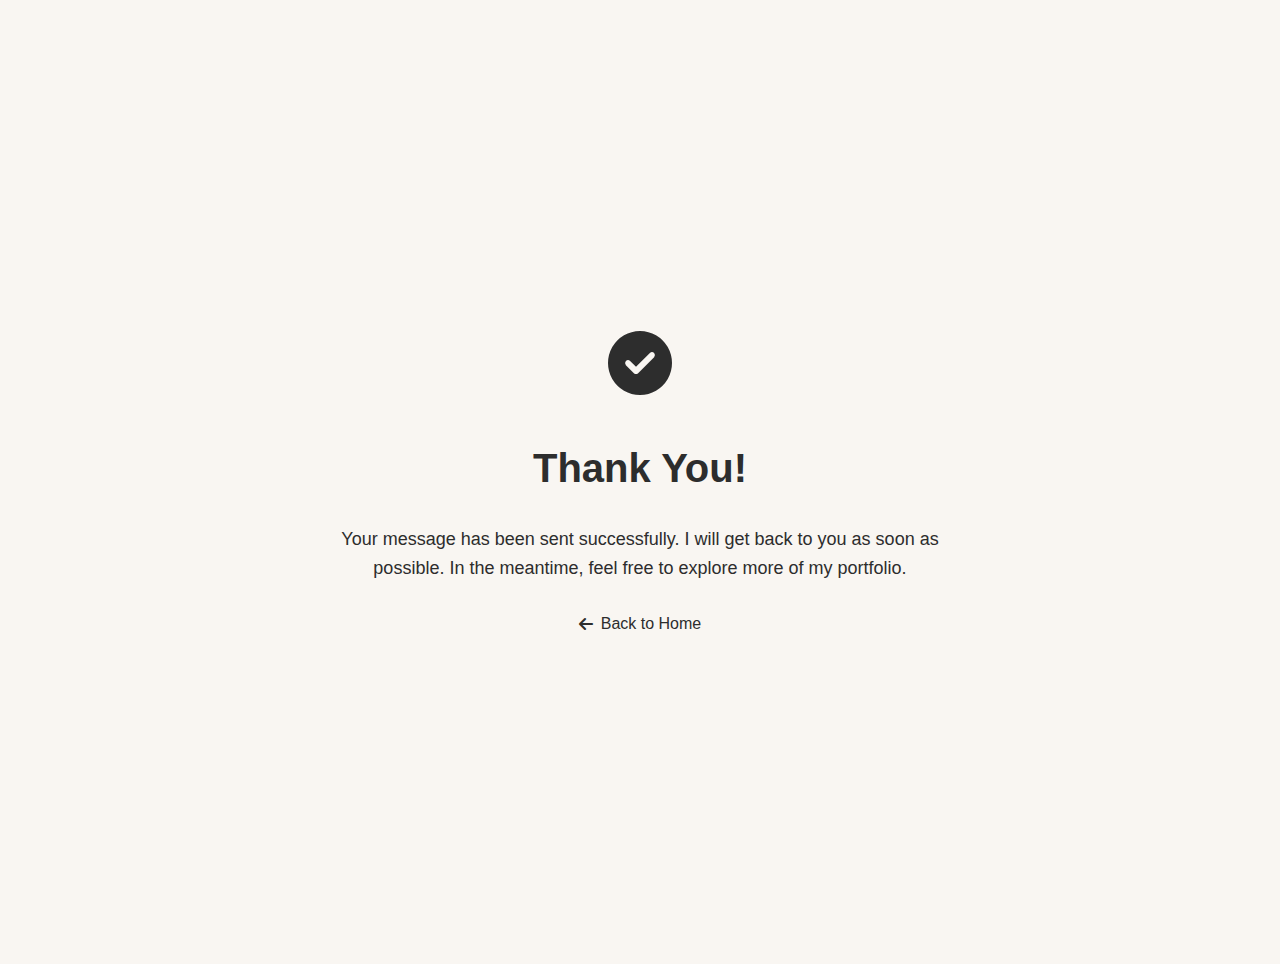
<file: thank-you.html>
<!DOCTYPE html>
<html lang="en">
<head>
    <meta charset="UTF-8">
    <meta name="viewport" content="width=device-width, initial-scale=1.0">
    <title>Thank You - Arpit Jain</title>
    <!-- Google Fonts -->
    <link rel="preconnect" href="https://fonts.googleapis.com">
    <link rel="preconnect" href="https://fonts.gstatic.com" crossorigin>
    <link href="https://fonts.googleapis.com/css2?family=Poppins:wght@300;400;500;600;700&display=swap" rel="stylesheet">
    <!-- Font Awesome -->
    <link rel="stylesheet" href="https://cdnjs.cloudflare.com/ajax/libs/font-awesome/6.4.0/css/all.min.css">
    <!-- Custom CSS -->
    <link rel="stylesheet" href="css/style.css">
    <style>
        .thank-you-container {
            min-height: 100vh;
            display: flex;
            flex-direction: column;
            align-items: center;
            justify-content: center;
            text-align: center;
            padding: 2rem;
        }

        .thank-you-icon {
            font-size: 4rem;
            color: var(--success-color);
            margin-bottom: 1.5rem;
        }

        .thank-you-title {
            font-size: 2.5rem;
            color: var(--text-color);
            margin-bottom: 1rem;
        }

        .thank-you-message {
            font-size: 1.125rem;
            color: var(--light-text);
            max-width: 600px;
            margin-bottom: 2rem;
            line-height: 1.6;
        }

        .back-home {
            display: inline-flex;
            align-items: center;
            gap: 0.5rem;
            color: var(--primary-color);
            text-decoration: none;
            font-weight: 500;
            transition: color 0.2s ease;
        }

        .back-home:hover {
            color: var(--secondary-color);
        }

        /* Mobile optimizations */
        @media (max-width: 768px) {
            .thank-you-container {
                padding: 1.5rem 1rem;
            }
            
            .thank-you-icon {
                font-size: 3rem;
            }
            
            .thank-you-title {
                font-size: 1.8rem;
            }

            .thank-you-message {
                font-size: 1rem;
                padding: 0 0.5rem;
            }
            
            .back-home {
                font-size: 1rem;
                padding: 0.8rem 1.5rem;
                background: var(--accent);
                color: white;
                border-radius: 8px;
                min-height: 44px;
            }
        }
        
        @media (max-width: 480px) {
            .thank-you-icon {
                font-size: 2.5rem;
            }
            
            .thank-you-title {
                font-size: 1.5rem;
            }

            .thank-you-message {
                font-size: 0.95rem;
            }
        }
    </style>
</head>
<body>
    <div class="thank-you-container">
        <i class="fas fa-check-circle thank-you-icon"></i>
        <h1 class="thank-you-title">Thank You!</h1>
        <p class="thank-you-message">
            Your message has been sent successfully. I will get back to you as soon as possible.
            In the meantime, feel free to explore more of my portfolio.
        </p>
        <a href="index.html" class="back-home">
            <i class="fas fa-arrow-left"></i>
            Back to Home
        </a>
    </div>

    <script>
        // Redirect to home page after 10 seconds
        setTimeout(() => {
            window.location.href = 'index.html';
        }, 10000);
    </script>
</body>
</html>
</file>
<file: css/style.css>
/* Reset and base styles */
body {
    font-family: 'Space Grotesk', sans-serif;
    background: #f9f6f2;
    color: #2d2d2d;
    margin: 0;
    padding: 0;
}
/* Theming */
:root {
    --bg: #f9f6f2;
    --text: #2d2d2d;
    --card: #ffffff;
    --muted: #3d405b;
    --accent: #e07a5f;
    --accent-2: #f4a261;
}
[data-theme="dark"] {
    --bg: #0f1115;
    --text: #e6e6e6;
    --card: #161922;
    --muted: #d0d3e0;
    --accent: #ffa07a;
    --accent-2: #ffbe7a;
}
body { background: var(--bg); color: var(--text); }
.hero, .about, .skills, .projects, .contact, .now, .education { background: var(--card); }
.logo, nav a, .section-title { color: var(--muted); }
.contact-form button { background: var(--accent); }
.contact-form button:hover { background: var(--accent-2); }

.container {
    max-width: 1100px;
    margin: 0 auto;
    padding: 2rem 2.5rem;
}

header {
    display: flex;
    align-items: center;
    justify-content: space-between;
    padding: 2rem 0 1rem 0;
    background: none;
}

.logo {
    font-size: 2rem;
    font-weight: 700;
    color: var(--muted);
    letter-spacing: 1px;
}

nav {
    display: flex;
    gap: 1.5rem;
}
nav a {
    text-decoration: none;
    color: var(--muted);
    font-weight: 500;
    border-bottom: 2px solid transparent;
    transition: border 0.2s;
}
nav a:hover {
    border-bottom: 2px solid var(--accent);
}

.hero {
    display: flex;
    flex-direction: column;
    align-items: flex-start;
    position: relative;
    margin-top: 2rem;
    background: var(--card);
    border-radius: 24px;
    box-shadow: 0 4px 24px rgba(61,64,91,0.07);
    padding: 2.5rem 2rem 2rem 2rem;
}
.hero-content {
    z-index: 2;
}
.hero-title {
    font-size: 2.7rem;
    font-weight: 700;
    margin-bottom: 0.5rem;
    color: var(--muted);
}
.handwritten {
    font-family: 'Indie Flower', cursive;
    font-size: 1.5rem;
    color: var(--accent);
}
.hero-intro {
    font-size: 1.2rem;
    margin-bottom: 1.2rem;
}
.hero img {
    width: 110px;
    height: 110px;
    border-radius: 50%;
    object-fit: cover;
    border: 4px solid #e07a5f;
    margin-bottom: 1rem;
}
.doodle {
    width: 120px;
    height: 120px;
    position: absolute;
    top: -40px;
    right: -40px;
    z-index: 1;
    opacity: 0.7;
}
.fun-fact {
    background: #f4a26122;
    border-left: 4px solid var(--accent);
    padding: 0.7rem 1rem;
    border-radius: 8px;
    margin: 1.5rem 0 0.5rem 0;
    font-size: 1rem;
    color: #3d405b;
}

.about {
    margin-top: 3rem;
    background: var(--card);
    border-radius: 18px;
    box-shadow: 0 2px 12px rgba(61,64,91,0.05);
    padding: 2rem 2rem 1.5rem 2rem;
}
.about h2 {
    font-size: 2rem;
    margin-bottom: 0.7rem;
    color: #3d405b;
}
.about p {
    font-size: 1.1rem;
    margin-bottom: 0.7rem;
}
.signature {
    margin-top: 1.5rem;
    font-size: 1.3rem;
    color: #e07a5f;
    font-family: 'Indie Flower', cursive;
}

.skills, .projects, .contact {
    margin-top: 3rem;
    background: var(--card);
    border-radius: 18px;
    box-shadow: 0 2px 12px rgba(61,64,91,0.05);
    padding: 2rem 2rem 1.5rem 2rem;
}
.section-title {
    font-size: 1.7rem;
    color: #3d405b;
    margin-bottom: 1.2rem;
}
.skills-list {
    display: flex;
    flex-wrap: wrap;
    gap: 1.2rem;
}
.skill {
    background: #f4a26122;
    color: var(--muted);
    border-radius: 12px;
    padding: 0.7rem 1.2rem;
    font-size: 1rem;
}

.projects-list {
    display: flex;
    flex-direction: column;
    gap: 1.5rem;
}
.project {
    background: var(--card);
    border-radius: 14px;
    padding: 1rem 1.2rem;
    box-shadow: 0 1px 6px rgba(61,64,91,0.06);
}
.polaroid {
    background: var(--card);
    border: 1px solid rgba(0,0,0,0.06);
    border-radius: 16px;
    padding: 1rem;
    margin: 0.5rem 0;
    display: block;
    transform: none;
    box-shadow: 0 4px 18px rgba(0,0,0,0.06);
    transition: transform 0.18s cubic-bezier(.4,2,.6,1), box-shadow 0.2s ease, border-color 0.2s ease;
}
.polaroid:hover {
    transform: translateY(-3px);
    box-shadow: 0 10px 28px rgba(0,0,0,0.10);
    border-color: rgba(0,0,0,0.12);
}
.polaroid img {
    display: block;
    width: 100%;
    height: auto;
    border-radius: 10px;
}

/* Theme toggle visual polish */
#theme-toggle {
    color: var(--muted);
}
#theme-toggle:hover {
    border-color: var(--accent);
    color: var(--accent);
}

/* Accessible focus ring */
:where(a, button, input, textarea, select):focus-visible {
    outline: 2px solid var(--accent);
    outline-offset: 2px;
    box-shadow: 0 0 0 2px rgba(224,122,95,0.25);
}
.project-title {
    font-weight: 600;
    color: var(--accent);
    margin-bottom: 0.3rem;
}

.contact-form {
    display: flex;
    flex-direction: column;
    gap: 1rem;
    margin-top: 1rem;
}
.contact-form input, .contact-form textarea {
    padding: 0.7rem 1rem;
    border-radius: 8px;
    border: 1px solid #e0e0e0;
    font-size: 1rem;
}
.contact-form button {
    background: var(--accent);
    color: #fff;
    border: none;
    border-radius: 8px;
    padding: 0.8rem 1.5rem;
    font-size: 1rem;
    font-family: 'Space Grotesk', sans-serif;
    cursor: pointer;
    margin-top: 0.5rem;
    transition: background 0.2s;
}
.contact-form button:hover {
    background: var(--accent-2);
}

.footer {
    text-align: center;
    color: #bcbcbc;
    font-size: 1rem;
    margin: 3rem 0 1rem 0;
}

/* Micro-interactions & subtle animations */

/* Button hover: bounce and color shift */
nav a, .contact-form button, .projects a, a.btn, a[download] {
    transition: background 0.2s, color 0.2s, transform 0.18s cubic-bezier(.4,2,.6,1), box-shadow 0.2s;
}
nav a:hover, .contact-form button:hover, .projects a:hover, a.btn:hover, a[download]:hover {
    background: #f4a26122;
    color: #e07a5f;
    transform: translateY(-2px) scale(1.07) rotate(-1deg);
    box-shadow: 0 4px 16px rgba(224,122,95,0.10);
}

/* Project card hover: scale up slightly */
.project {
    transition: transform 0.18s cubic-bezier(.4,2,.6,1), box-shadow 0.2s;
}
.project:hover {
    transform: scale(1.03) translateY(-2px) rotate(-0.5deg);
    box-shadow: 0 6px 24px rgba(61,64,91,0.10);
}

/* Doodle SVG gentle wiggle on hover */
section svg:hover, .footer svg:hover {
    animation: doodle-wiggle 0.7s infinite alternate ease-in-out;
}
@keyframes doodle-wiggle {
    0% { transform: rotate(-2deg) scale(1); }
    100% { transform: rotate(3deg) scale(1.04); }
}

/* Animated SVG doodles */
.twinkle {
    animation: twinkle-star 1.4s infinite alternate ease-in-out;
    transform-origin: 50% 50%;
}
@keyframes twinkle-star {
    0% { opacity: 0.7; transform: scale(1) rotate(-2deg); }
    50% { opacity: 1; transform: scale(1.15) rotate(2deg); }
    100% { opacity: 0.7; transform: scale(1) rotate(-2deg); }
}

.rocket-launch {
    animation: rocket-launch 1.2s cubic-bezier(.4,2,.6,1) forwards;
}
@keyframes rocket-launch {
    0% { transform: translateY(40px) scale(0.9) rotate(-8deg); opacity: 0; }
    60% { transform: translateY(-10px) scale(1.05) rotate(2deg); opacity: 1; }
    100% { transform: translateY(0) scale(1) rotate(0deg); opacity: 1; }
}

/* Section fade-in on scroll (utility class) */
.section-fade {
    opacity: 0;
    transform: translateY(30px);
    transition: opacity 0.7s cubic-bezier(.4,2,.6,1), transform 0.7s cubic-bezier(.4,2,.6,1);
    }
.section-fade.visible {
    opacity: 1;
    transform: none;
}

/* Reduced motion respect */
@media (prefers-reduced-motion: reduce) {
    *, *::before, *::after { animation-duration: 0.001ms !important; animation-iteration-count: 1 !important; transition-duration: 0.001ms !important; scroll-behavior: auto !important; }
}

/* Mobile Menu Styles */
.mobile-menu-btn {
    display: none;
    flex-direction: column;
    justify-content: space-around;
    width: 44px;
    height: 44px;
    background: transparent;
    border: none;
    cursor: pointer;
    padding: 8px;
    z-index: 1001;
    position: relative;
}

.hamburger-line {
    width: 100%;
    height: 3px;
    background: var(--accent);
    border-radius: 2px;
    transition: all 0.3s ease;
}

.mobile-menu-btn.active .hamburger-line:nth-child(1) {
    transform: rotate(45deg) translateY(10px);
}

.mobile-menu-btn.active .hamburger-line:nth-child(2) {
    opacity: 0;
}

.mobile-menu-btn.active .hamburger-line:nth-child(3) {
    transform: rotate(-45deg) translateY(-10px);
}

/* Tablet Styles (768px - 1024px) */
@media (max-width: 1024px) {
    .container {
        max-width: 95vw;
        padding: 1.5rem 1.5rem;
    }
    
    .hero {
        padding: 2rem 1.5rem;
    }
    
    .section-title {
        font-size: 1.6rem;
    }
    
    .skills-list {
        gap: 1rem;
    }
}

/* Mobile Landscape & Small Tablets (768px - 900px) */
@media (max-width: 900px) {
    .hero { 
        flex-direction: column; 
        gap: 1.5rem;
        padding: 2rem 1.5rem;
    }
    
    .hero img { 
        width: 100px; 
        height: 100px; 
    }
    
    nav {
        gap: 1.2rem;
    }
}

/* Mobile Portrait & Small Devices (up to 768px) */
@media (max-width: 768px) {
    /* Hide desktop nav, show mobile menu */
    .mobile-menu-btn {
        display: flex;
    }
    
    nav {
        position: fixed;
        top: 0;
        right: -100%;
        width: 75%;
        max-width: 320px;
        height: 100vh;
        background: var(--card);
        flex-direction: column;
        gap: 0;
        padding: 80px 20px 40px;
        transition: right 0.3s ease;
        z-index: 1000;
        box-shadow: -4px 0 20px rgba(0, 0, 0, 0.3);
        overflow-y: auto;
        border-left: 1px solid var(--accent);
    }
    
    nav.active {
        right: 0;
    }
    
    nav a {
        padding: 1rem 1.5rem;
        border-bottom: 1px solid rgba(224, 122, 95, 0.1);
        font-size: 1.1rem;
        width: 100%;
        text-align: left;
    }
    
    nav a:hover {
        background: var(--accent);
        color: white;
        border-left: 3px solid var(--accent-2);
    }
    
    #theme-toggle {
        margin: 1.5rem 1.5rem 0 1.5rem !important;
        width: calc(100% - 3rem);
        padding: 0.8rem 1rem !important;
        font-size: 1.1rem;
    }
    
    /* Mobile overlay for menu */
    body.menu-open::before {
        content: '';
        position: fixed;
        top: 0;
        left: 0;
        width: 100%;
        height: 100%;
        background: rgba(0, 0, 0, 0.5);
        z-index: 999;
    }
    
    .container {
        max-width: 100%;
        padding: 1rem 1rem;
    }
    
    header {
        padding: 1rem 0;
    }
    
    .logo {
        font-size: 1.5rem;
    }
    
    .hero {
        padding: 1.5rem 1rem;
        gap: 1rem;
    }
    
    .hero-title {
        font-size: 1.8rem;
        line-height: 1.3;
    }
    
    .hero img {
        width: 90px;
        height: 90px;
    }
    
    .about, .skills, .projects, .contact {
        padding: 1.5rem 1rem;
        margin-top: 2rem;
    }
    
    .section-title {
        font-size: 1.4rem;
    }
    
    .skills-list {
        gap: 0.8rem;
    }
    
    .skill {
        padding: 0.6rem 1rem;
        font-size: 0.9rem;
        width: 100%;
    }
    
    .polaroid {
        margin: 0.5rem 0;
        padding: 1rem 0.8rem;
    }
    
    /* Optimize form for mobile */
    .contact-form input,
    .contact-form textarea {
        padding: 0.8rem 1rem;
        font-size: 16px; /* Prevents zoom on iOS */
        min-height: 44px;
    }
    
    .contact-form textarea {
        min-height: 120px;
    }
    
    .contact-form button {
        padding: 1rem 1.5rem;
        font-size: 1rem;
        min-height: 48px;
        width: 100%;
    }
    
    /* Make footer more compact */
    .footer {
        font-size: 0.85rem;
        padding: 0 1rem;
    }
}

/* Small Mobile Devices (up to 480px) */
@media (max-width: 480px) {
    .container, .hero, .about, .skills, .projects, .contact {
        padding: 1rem 0.8rem;
    }
    
    .hero {
        flex-direction: column;
        align-items: flex-start;
    }
    
    .hero-title {
        font-size: 1.5rem;
    }
    
    .hero img {
        width: 80px;
        height: 80px;
        border-width: 3px;
    }
    
    .section-title {
        font-size: 1.3rem;
    }
    
    nav {
        width: 85%;
        max-width: 280px;
    }
    
    nav a {
        padding: 0.9rem 1.2rem;
        font-size: 1rem;
    }
}

/* Extra Small Devices (up to 320px) */
@media (max-width: 320px) {
    .logo {
        font-size: 1.3rem;
    }
    
    .hero-title {
        font-size: 1.3rem;
    }
    
    .hero img {
        width: 70px;
        height: 70px;
    }
    
    .section-title {
        font-size: 1.2rem;
    }
    
    nav {
        width: 90%;
    }
}
</file>
